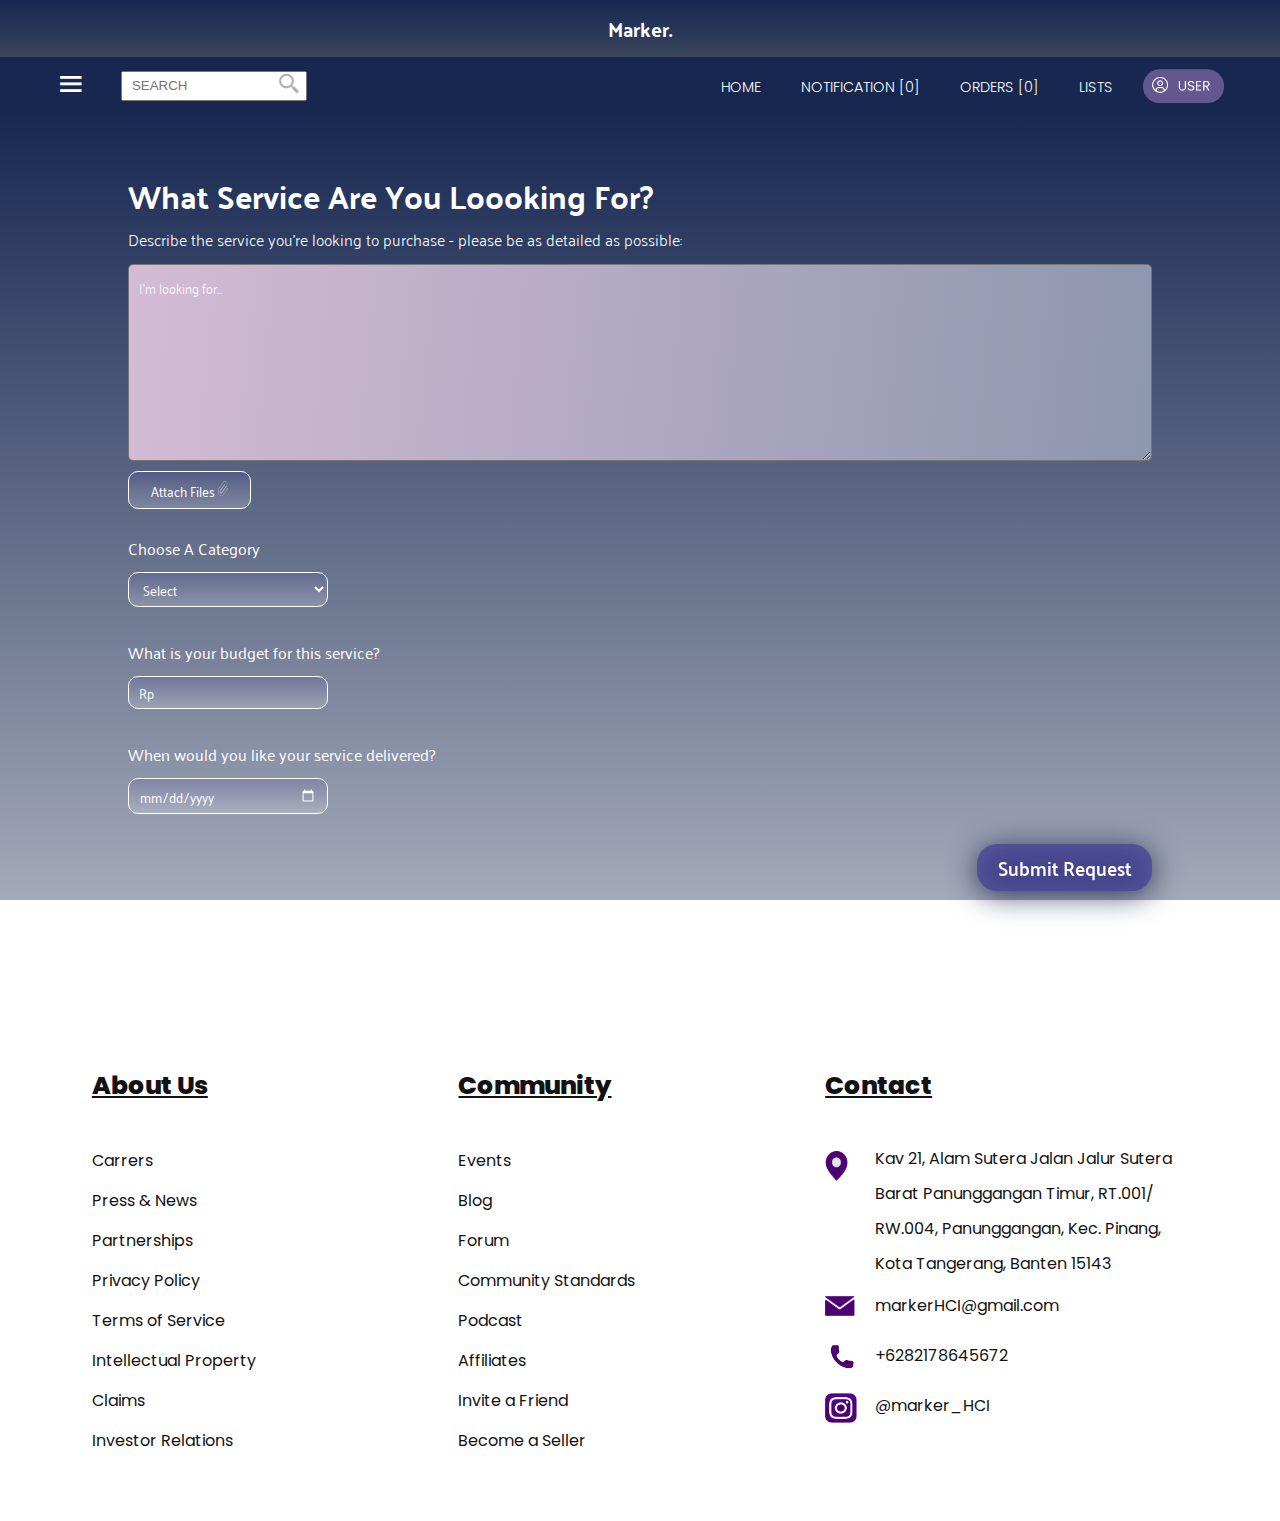
<file: html/form.html>
<!DOCTYPE html>
<html lang="en">
<head>
    <meta charset="UTF-8">
    <meta http-equiv="X-UA-Compatible" content="IE=edge">
    <meta name="viewport" content="width=device-width, initial-scale=1.0">
    <title>Request Form</title>
    <link rel="stylesheet" href="../css/layoutSignForm.css">
    <link rel="stylesheet" href="../css/styleForm.css">
    <link rel="stylesheet" href="https://cdn.jsdelivr.net/npm/boxicons@latest/css/boxicons.min.css">
</head>
<body>
    <header>
        <p class="logo">Marker.</p>
        <nav>
            <div class="wraps">
                <div class="bx bx-menu" id="menu-icon">
                    <ul class="drop-down-menu">
                        <li class="spesial">Category</li>
                        <li class="normal"><a href="">Graphics & Design <img src="../assets/arrow.png"></a></li>
                        <li class="normal"><a href="">Digital Marketing <img src="../assets/arrow.png"></a></li>
                        <li class="normal"><a href="">Writing & Translation <img src="../assets/arrow.png"></a></li>
                        <li class="normal"><a href="">Video & Animation <img src="../assets/arrow.png"></a></li>
                        <li class="normal"><a href="">Music & Audio <img src="../assets/arrow.png"></a></li>
                        <li class="normal"><a href="">Programming & Tech <img src="../assets/arrow.png"></a></li>
                        <li class="normal"><a href="">Business <img src="../assets/arrow.png"></a></li>
                        <li class="normal"><a href="">Lifestyle <img src="../assets/arrow.png"></a></li>
                        <li class="normal" id="normal-edit"><a href="">Trending <img src="../assets/arrow.png"></a></li>
                    </ul>
                </div>
                <div class="search">
                    <input type="text" placeholder=" SEARCH" class="format">
                    <i class='bx bx-search-alt-2'></i>
                    <ul class="drop-down">
                        <li><a href=""><span class="nama-dd" id="nama-dd-edit1">Create a custom 2D...</span><span class="kanan1">&times;</span></a></li>
                        <li><a href=""><span class="nama-dd">Create a special...</span><span class="kanan2">&times;</span></a></li>
                        <li><a href=""><span class="nama-dd">Create a new...</span><span class="kanan3">&times;</span></a></li>
                        <li><a href=""><span class="nama-dd" id="nama-dd-edit">Recommended for...</span><span class="kanan4">&times;</span></a></li>
                    </ul>
                </div>
            </div>
            <ul class="nav-links" id="navbar">
                <li><a href="home.html">HOME</a></li>
                <li><a href="aboutUs.html">NOTIFICATION [0]</a></li>
                <li><a href="menu.html">ORDERS [0]</a></li>
                <li><a href="findUs.html">LISTS</a></li>
            </ul>
            <div class="gbr-user">
                <img src="../assets/user.png">
            </div>
        </nav>
    </header>
    
    <div class="section">
        <h1>What Service Are You Loooking For?</h1>
        <h4>Describe the service you're looking to purchase - please be as detailed as possible:</h4>
        <form action="">
            <textarea name="" id="" cols="30" rows="7">I'm looking for...</textarea>
            <div class="wrap">
                <label for="inputFile" class="inputFile">
                    Attach Files <img src="../assets/papperclip.png" alt="">
                    <input type="file" class="none" id="inputFile"><br>
                </label>
            </div>
            <label class="category" for="category">Choose A Category</label><br>
            <select id="category" name="category">
                <option class="pertama">Select</option>
                <option>Graphics & Design</option>
                <option>Digital Marketing</option>
                <option>Writing & Translation</option>
                <option>Video & Animations</option>
                <option>Music & Audio</option>
                <option>Programming & Tech</option>
                <option>Business</option>
                <option>Lifestyle</option>
                <option>Trending</option>
            </select><br>
            <label for="budget">What is your budget for this service?</label><br>
            <input class="rp" type="number" name="budget" id="budget" placeholder="Rp"><br>
            <label for="date">When would you like your service delivered?</label><br>
            <input type="date" name="date" id="date"><br>
            <button type="submit">Submit Request</button>
        </form>
    </div>

    <footer>
        <div class="wrap">
            <div class="footers">
                <div class="footer-section">
                    <h3 class="footer-title">About Us</h3>
                    <a href="" class="pencet-1">Carrers</a>
                    <a href="" class="pencet1">Press & News</a>
                    <a href="" class="pencet1">Partnerships</a>
                    <a href="" class="pencet1">Privacy Policy</a>
                    <a href="" class="pencet1">Terms of Service</a>
                    <a href="" class="pencet1">Intellectual Property</a>
                    <a href="" class="pencet1">Claims</a>
                    <a href="" class="pencet1">Investor Relations</a>
                </div>
                <div class="footer-section">
                    <h3 class="footer-title">Community</h3>
                    <a href="" class="pencet-1">Events</a>
                    <a href="" class="pencet1">Blog</a>
                    <a href="" class="pencet1">Forum</a>
                    <a href="" class="pencet1">Community Standards</a>
                    <a href="" class="pencet1">Podcast</a>
                    <a href="" class="pencet1">Affiliates</a>
                    <a href="" class="pencet1">Invite a Friend</a>
                    <a href="" class="pencet1">Become a Seller</a>
                </div>
                <div class="footer-section">
                    <h3 class="footer-title">Contact</h3>
                    <img src="../assets/location.png" class="atur1"><a href="" class="pencet-1" id="ctc1"><span>Kav 21, Alam Sutera Jalan Jalur Sutera <br> Barat Panunggangan Timur, RT.001/ RW.004, Panunggangan, Kec. Pinang, Kota Tangerang, Banten 15143</span></a>
                    <img src="../assets/mail.png" class="atur2"><a href="" class="pencet1" id="ctc"><span> markerHCI@gmail.com</span></a>
                    <img src="../assets/phone.png" class="atur3"><a href="" class="pencet1" id="ctc"><span> +6282178645672</span></a>
                    <img src="../assets/instagram.png" class="atur4"><a href="" class="pencet1" id="ctc"><span>@marker_HCI</span></a>
                </div>
            </div>
        </div>
    </footer>
</body>
</html>
</file>
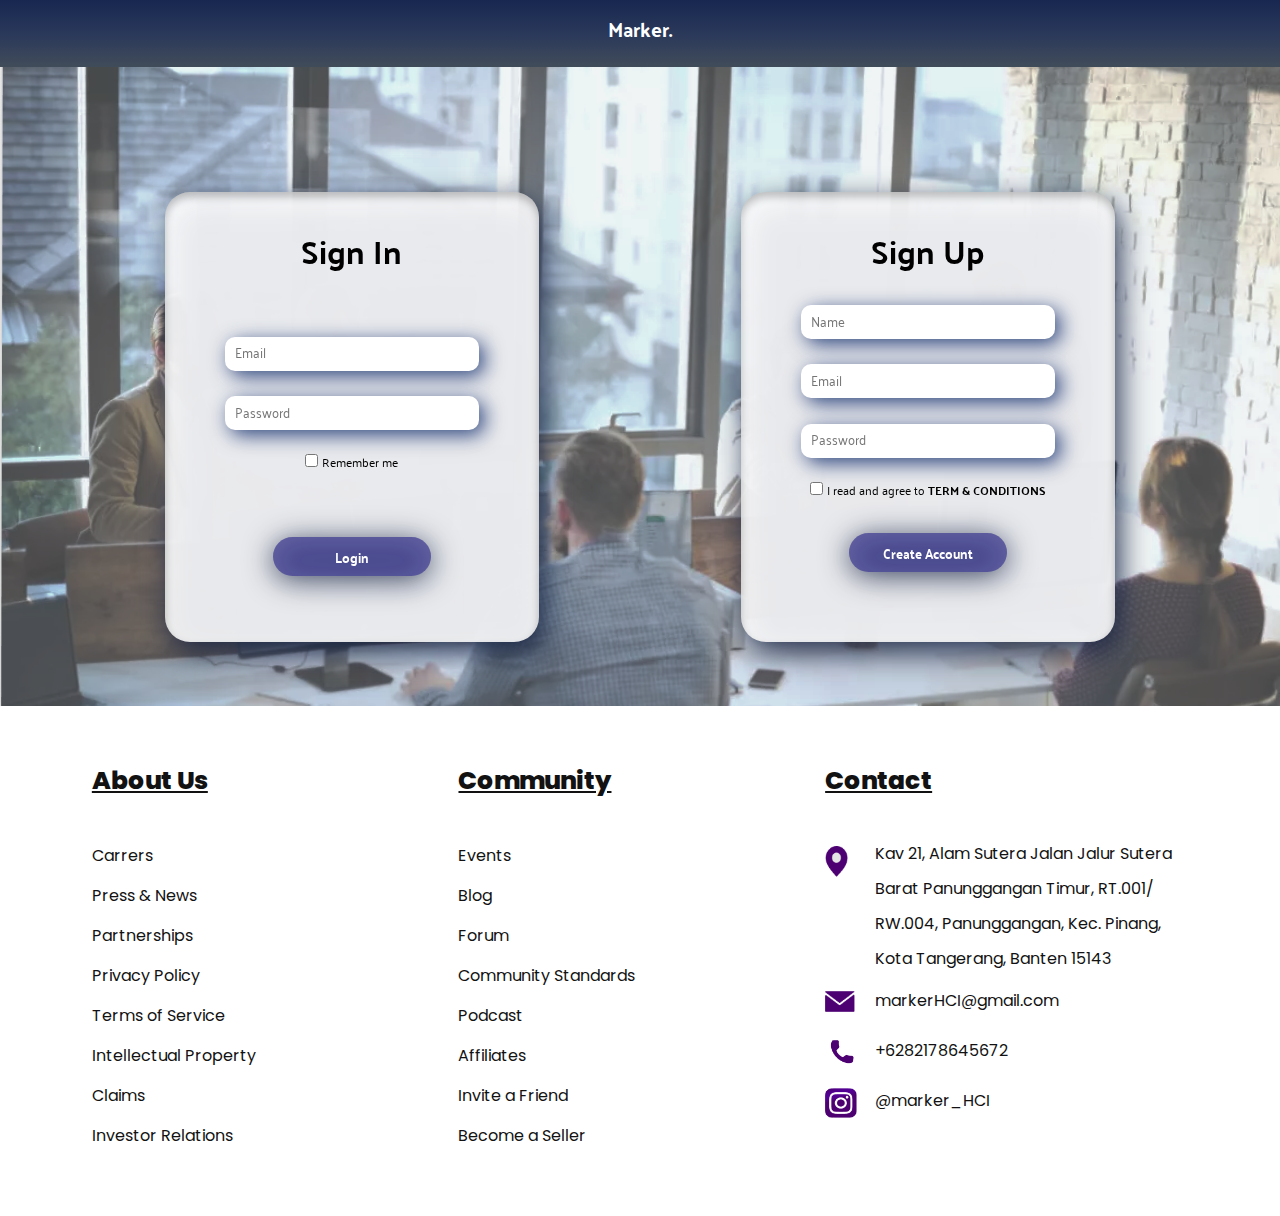
<file: html/signUp.html>
<!DOCTYPE html>
<html lang="en">
<head>
    <meta charset="UTF-8">
    <meta http-equiv="X-UA-Compatible" content="IE=edge">
    <meta name="viewport" content="width=device-width, initial-scale=1.0">
    <title>Sign Up</title>
    <link rel="stylesheet" href="../css/layoutSignForm.css">
    <link rel="stylesheet" href="../css/styleSignUp.css">
</head>
<body>
    <header>
        <p class="logo">Marker.</p>
    </header>

    <div class="section">
        <form action="">
            <div class="card">
                <h1 class="h1SignIn">Sign In</h1>
                <input type="email" name="email" id="email" placeholder="Email">
                <input type="password" name="password" id="password" placeholder="Password">
                <div class="konten">
                    <input type="checkbox" id="term" required>
                    <label for="">Remember me</label>
                </div>
                <button class="login" type="submit" onclick="ValidasiDataSignIn()">Login</button>
            </div>
        </form> 
        <form action="">
            <div class="card">
                <h1 class="h1SignUp">Sign Up</h1>
                <input type="text" name="name1" id="name1" placeholder="Name">
                <input type="email" name="email1" id="email1" placeholder="Email">
                <input type="password" name="password1" id="password1" placeholder="Password">
                <div class="konten">
                    <input type="checkbox" id="term1" required>
                    <label for="">I read and agree to <span>TERM & CONDITIONS</span></label>
                </div>
                <button class="create" type="submit" onclick="ValidasiDataSignUp()">Create Account</button>
            </div>
        </form>
    </div>

    <footer>
        <div class="wrap">
            <div class="footers">
                <div class="footer-section">
                    <h3 class="footer-title">About Us</h3>
                    <a href="" class="pencet-1">Carrers</a>
                    <a href="" class="pencet1">Press & News</a>
                    <a href="" class="pencet1">Partnerships</a>
                    <a href="" class="pencet1">Privacy Policy</a>
                    <a href="" class="pencet1">Terms of Service</a>
                    <a href="" class="pencet1">Intellectual Property</a>
                    <a href="" class="pencet1">Claims</a>
                    <a href="" class="pencet1">Investor Relations</a>
                </div>
                <div class="footer-section">
                    <h3 class="footer-title">Community</h3>
                    <a href="" class="pencet-1">Events</a>
                    <a href="" class="pencet1">Blog</a>
                    <a href="" class="pencet1">Forum</a>
                    <a href="" class="pencet1">Community Standards</a>
                    <a href="" class="pencet1">Podcast</a>
                    <a href="" class="pencet1">Affiliates</a>
                    <a href="" class="pencet1">Invite a Friend</a>
                    <a href="" class="pencet1">Become a Seller</a>
                </div>
                <div class="footer-section">
                    <h3 class="footer-title">Contact</h3>
                    <img src="../assets/location.png" class="atur1"><a href="" class="pencet-1" id="ctc1"><span>Kav 21, Alam Sutera Jalan Jalur Sutera <br> Barat Panunggangan Timur, RT.001/ RW.004, Panunggangan, Kec. Pinang, Kota Tangerang, Banten 15143</span></a>
                    <img src="../assets/mail.png" class="atur2"><a href="" class="pencet1" id="ctc"><span> markerHCI@gmail.com</span></a>
                    <img src="../assets/phone.png" class="atur3"><a href="" class="pencet1" id="ctc"><span> +6282178645672</span></a>
                    <img src="../assets/instagram.png" class="atur4"><a href="" class="pencet1" id="ctc"><span>@marker_HCI</span></a>
                </div>
            </div>
        </div>
    </footer>


    <script src="../js/validasi.js"></script>
</body>
</html>
</file>
<file: css/layoutSignForm.css>
@import url('https://fonts.googleapis.com/css2?family=Poppins:wght@100;200;300;400;500;600;700;800;900&display=swap');
@import url('https://fonts.googleapis.com/css2?family=Palanquin+Dark:wght@400;500&family=Poppins:wght@100;200;300&display=swap');

*{
    margin: 0;
    padding: 0;
    box-sizing: border-box;
    text-decoration: none;
    scroll-behavior: smooth;
    scroll-padding-top: 2rem;
    list-style: none;
    /* font-family: 'poppins', sans-serif; */
}

body{
    min-height: 100%;
    margin: 0;
    background: #ECECEC;
    background-repeat: no-repeat;
    background-attachment: fixed;
}

/* header */

header{
    background-image: linear-gradient(#172750, #2A385A, #414C5A);
    position: fixed;
    z-index: 3;
    top: 0;
    right: 0;
    width: 100%;
    display: block;
    align-items: center;
    justify-content: space-between;
    padding: 10px 4%;
}

nav{
    background: #172750;
    position: fixed;
    z-index: 3;
    right: 0;
    width: 100%;
    display: flex;
    align-items: center;
    justify-content: space-between;
    padding: 10px 4%;
    font-family: 'poppins', sans-serif;
}

.bx-menu{
    margin-right: auto;
    font-size: 2rem;
    color: #FFFFFF;
    cursor: pointer;
    padding: 0px 3px 3px 3px;
    border: 1.5px solid #172750;
}

.nav-links{
    position: relative;
    display: flex;
}

.nav-links a{
    padding: 10px 20px;
    font-size: 0.9rem;
    font-weight: 300;
    color: #FFFFFF;
}

.nav-links a:hover{
    background-color: rgba(196, 196, 196, 0.3);
    border-radius: 30px;
}

.gbr-user{
    width: 80.94px;
    height: 34.2px;
    position: relative;
    margin-left: 10px;
    margin-right: 5px;
    cursor: pointer;
}

nav .gbr-user img{
    width: 80.94px;
    height: 34.2px;
}

nav .gbr-user::after{
    content: '';
    position: absolute;
    top: 0;
    bottom: 0;
    left: 0;
    right: 0;
    opacity: 0;
}

nav .gbr-user:hover::after{
    border-radius: 30px;
    background-color: #FFFFFF;
    opacity: 0.2;
}

.search{
    float: right;
    padding-top: 5px;
    margin-left: 30px;
    font-family: 'poppins', sans-serif;
}

.format{
    outline: none;
    padding-left: 5px;
    padding-right: -5px;
    height: 30px;
    margin-top: -10px;
}

.wraps{
    display: block;
    text-align: left;
    margin-right: auto;
    font-family: 'poppins', sans-serif;
}

.bx-search-alt-2{
    position: absolute;
    margin-left: -30px;
    margin-top: 0px;
    opacity: 0.3;
    cursor: pointer;
    font-size: 25px;
}

.logo{
    text-align: center;
    font-family: 'Palanquin Dark', sans-serif ;
    color: #FFFFFF;
    font-size: 20px;
    padding-bottom: 10px;
}

.search .drop-down{
    list-style-type: none;
    text-decoration: none;
    display: none;
}

.search:hover .drop-down{
    display: block;
    background: #FFFFFF;
    position: absolute;
    line-height: 30px;
    z-index: 1;
}

.search:hover .drop-down li a{
    padding: 8px;
    color: #000000;
    font-size: 12px;
    position: relative;
}

.search:hover .drop-down li a .nama-dd{
    opacity: 0.4;
}

#nama-dd-edit{
    line-height: 32px;
}

.search:hover .drop-down li a::after{
    content: '';
    position: absolute;
    top: 0;
    bottom: 0;
    left: 0;
    right: 0;
    opacity: 0;
}

.search:hover .drop-down li a:hover::after{
    background-color: #C4C4C4;
    opacity: 0.3;
}

.kanan1{
    font-size: 20px;
    color: #484697;
    margin-left: 20px;
    opacity: 1;
}

.kanan2{
    font-size: 20px;
    color: #484697;
    margin-left: 41px;
    opacity: 1;
}

.kanan3{
    font-size: 20px;
    color: #484697;
    margin-left: 59px;
    opacity: 1;
}

.kanan4{
    font-size: 20px;
    color: #484697;
    margin-left: 27px;
    opacity: 1;
}

.bx-menu .drop-down-menu{
    list-style-type: none;
    text-decoration: none;
    display: none;
}

.bx-menu:hover{
    border: 1.5px solid #000000;
    background-color: #484697;
}

.bx-menu:hover .drop-down-menu{
    display: block;
    background: #484697;
    margin-left: -4px;
    border: 1.5px solid #000000;
    border-top: 3px solid #FFFFFF;
    position: absolute;
    line-height: 30px;
    z-index: 1;
    font-size: 14px;
}

.bx-menu:hover .drop-down-menu li a{
    padding: 9px;
    color: #FFFFFF;
}

.bx-menu:hover .drop-down-menu li a img{
    width: 18.6px;
    height: 13.8px;
    float: right;
    margin-top: 8px;
    margin-right: 10px;
    margin-left: 40px;
}

.spesial{
    font-size: 18px;
    font-weight: 500;
    margin-left: 10px;
    cursor: default;
}

.normal{
    margin-left: 10px;
}

#normal-edit{
    padding-bottom: 10px;
}

/* footer */

footer{
    background: #FFFFFF;
    padding: 50px 0px 60px 0px;
    font-family: 'poppins', sans-serif;
}

.wrap{
    width: 1100px;
    margin: auto;
    position: relative;
    font-family: 'poppins', sans-serif;
}

.footers{
    width: 100%;
    position: relative;
    display: flex;
    flex-wrap: wrap;
    margin: auto;
    font-family: 'poppins', sans-serif;
}

.footer-section{
    width: 33%;
    margin: 0 auto;
    font-family: 'poppins', sans-serif;
}

.footer-title{
    width: 100%;
    font-weight: 800;
    font-size: 25px;
    color: #121212;
    line-height: 50px;
    margin-bottom: 30px;
    text-decoration: underline;
    text-align: left;
}

.pencet{
    width: 100%;
    color: #121212;
    line-height: 30px;
    margin-bottom: 20px;
}

.footer-section .pencet-1{
    line-height: 40px;
    font-family: 'poppins', sans-serif;
}

.footer-section .pencet1{
    line-height: 40px;
    font-family: 'poppins', sans-serif;
}

a.pencet1{
    display: inline-block;
    width: 100%;
    text-decoration: none;
    line-height: 30px;
    margin-bottom: 0px;
    color: #121212;
}

a.pencet-1{
    display: inline-block;
    width: 100%;
    text-decoration: none;
    line-height: 30px;
    margin-bottom: 0px;
    color: #121212;
}

a.pencet1:hover{
    text-decoration: underline;
}

a.pencet-1:hover{
    text-decoration: underline;
}

#ctc{
    line-height: 50px;
}

#ctc1{
    line-height: 35px;
    padding-left: 50px;
}

.footer-section img{
    position: absolute;

}

.footer-section #ctc{
    padding-left: 50px;
}

.atur1{
    width: 22.624px;
    height: 30.632px;
    margin-top: 10px;
}

.atur2{
    width: 29.463px;
    height: 20.657px;
    margin-top: 15px;
}

.atur3{
    width: 3%;
    margin-top: 10px;
}

.atur4{
    width: 31.866px;
    height: 29.922px;
    margin-top: 12px;
}

.footer-section span{
    margin-top: 0;
}

#ctc:hover{
    text-decoration: none;
    cursor: default;
}

#ctc1:hover{
    text-decoration: none;
    cursor: default;
}
</file>
<file: css/styleForm.css>
@import url('https://fonts.googleapis.com/css2?family=Palanquin:wght@100;200;300;400;500;600;700;800;900&family=Poppins:wght@100;200;300;400;500;600;700;800;900&display=swap');
*{
    margin: 0;
    padding: 0;
    box-sizing: border-box;
    text-decoration: none;
    scroll-behavior: smooth;
    scroll-padding-top: 2rem;
    list-style: none;
}

body{
    min-height: 100%;
    /* padding: 5% 10%; */
    background: linear-gradient(180deg, #172750 11.96%, rgba(51, 51, 51, 0) 158.03%);
    background-repeat: no-repeat;
    background-attachment: fixed;
}

.section{
    padding: 5% 10%;
    margin-bottom: 8%;
}

h1{
    margin-top: 10%;
    font-weight: 700;
    font-family: 'palanquin', sans-serif;
    color: #FFFF;
}

h4{
    font-weight: 300;
    margin-bottom: 1%;
    font-family: 'palanquin', sans-serif;
    color: #FFFF;
}

form > input, select{
    background: linear-gradient(180deg, rgba(72, 70, 151, 0.2) 0%, rgba(254, 254, 254, 0.2) 100%);
    border: 0.3px solid #FFFFFF;
    border-radius: 10px;
    margin-bottom: 3%;
    margin-top: 1%;
    padding: 0.3% 1%;
    color: #FFFF;
    width: 200px;
    font-family: 'palanquin', sans-serif;
}

form::placeholder{
    color: #FFFF;
    font-family: 'palanquin', sans-serif;
}
form .rp::placeholder{
    color: #FFFF;
    font-family: 'palanquin', sans-serif;
}

form textarea{
    width: 100%;
    border-radius: 5px;
    background: linear-gradient(95.56deg, #E1C1DD -18.17%, #8392A8 113.84%);
    padding: 1%;
    color: #FFFF;
    font-weight: 300;
    font-family: 'palanquin', sans-serif;
}

form select > option{
    color: black;
    background-color: rgba(185, 206, 226, 1);
    font-family: 'palanquin', sans-serif;
}

form select .pertama{
    color: #FFFF;
    background: #B4B2FC;
    border-radius: 15px;
    font-family: 'palanquin', sans-serif;
}

form .wrap{
    font-family: 'palanquin', sans-serif;
    margin-bottom: 3%;
    margin-top: 1%;
}

label{
    color: #FFFF;
    font-family: 'palanquin', sans-serif;
}

form .inputFile{
    cursor: pointer;
    background: linear-gradient(180deg, rgba(72, 70, 151, 0.2) 0%, rgba(254, 254, 254, 0.2) 100%);
    border: 0.3px solid #FFFFFF;
    border-radius: 10px;
    padding: 0.5% 2%;
    color: #FFFF;
    font-size: 13px;
    width: 200px;
    font-family: 'palanquin', sans-serif;
}

form .wrap img{
    height: 15px;
}


form .none{
    display: none;
}

::-webkit-calendar-picker-indicator {
    filter: invert(1);
}

form button{
    border-radius: 20px;
    padding: 0.5% 2%;
    font-weight: 600;
    border: none;
    background: rgba(72, 70, 151, 0.8);
    color: #FFFF;
    filter: drop-shadow(0px 4px 15px #121F40);
    float: right;
    font-size: 19px;
    font-family: 'palanquin', sans-serif;
}
</file>
<file: css/styleSignUp.css>
@import url('https://fonts.googleapis.com/css2?family=Palanquin:wght@100;200;300;400;500;600;700;800;900&family=Poppins:wght@100;200;300;400;500;600;700;800;900&display=swap');
*{
    margin: 0;
    padding: 0;
    box-sizing: border-box;
    text-decoration: none;
    scroll-behavior: smooth;
    scroll-padding-top: 2rem;
    list-style: none;
}

body{
    min-height: 100%;
    margin: 0;
    background: #ECECEC;
    background-repeat: no-repeat;
    background-attachment: fixed;
}

.section{
    background-image: url("../assets/background.png");
    padding: 5%;
    padding-top: 15%;
    display: flex;
    font-family: 'palanquin', sans-serif;
}

form{
    width: 100%;
    padding: none;
}

::placeholder{
    font-family: 'palanquin', sans-serif;
}

.card{
    width: 65%;
    height: 450px;
    background: rgba(255, 255, 255, 0.9);
    border-radius: 25px;
    padding: 5%;
    margin: auto;
    text-align: center;
    box-shadow: inset 0px 5px 8px rgba(0, 0, 0, 0.25);
    filter: drop-shadow(5px 10px 15px #121F40);
    font-family: 'palanquin', sans-serif;
}

.card:hover{
    transform: translateY(-10px);
    transition: 0.5s;
    background: #92aef6bd;
    color: #FFFF;
    transition: all 0.3s ease-in-out;
}

.card .h1SignIn{
    margin-bottom: 10%;
}

.card > input{
    width: 80%;
    border-radius: 10px;
    padding: 3%;
    border: none;
    margin-top: 8%;
    box-shadow: 5px 5px 20px #2F467E;
}

.card .konten{
    margin-top: 5%;
}

.card .konten label{
    font-size: 12px;
}

.card .konten label span{
    font-weight: 900;
}

.card button{
    border-radius: 20px;
    padding: 2%;
    width: 50%;
    font-weight: 800;
    border: none;
    background: rgba(72, 70, 151, 0.8);
    color: #FFFF;
    filter: drop-shadow(0px 4px 15px #121F40);
}

.card button:hover{
    transform: scale(1.05);
    transform: translateY(-2px);
    background: #ECECEC;
    color: black;
    transition: all 0.3s ease-in-out;
}

.login{
    margin-top: 20%;
    font-family: 'palanquin', sans-serif;
}

.create{
    margin-top: 10%;
    font-family: 'palanquin', sans-serif;
}
</file>
